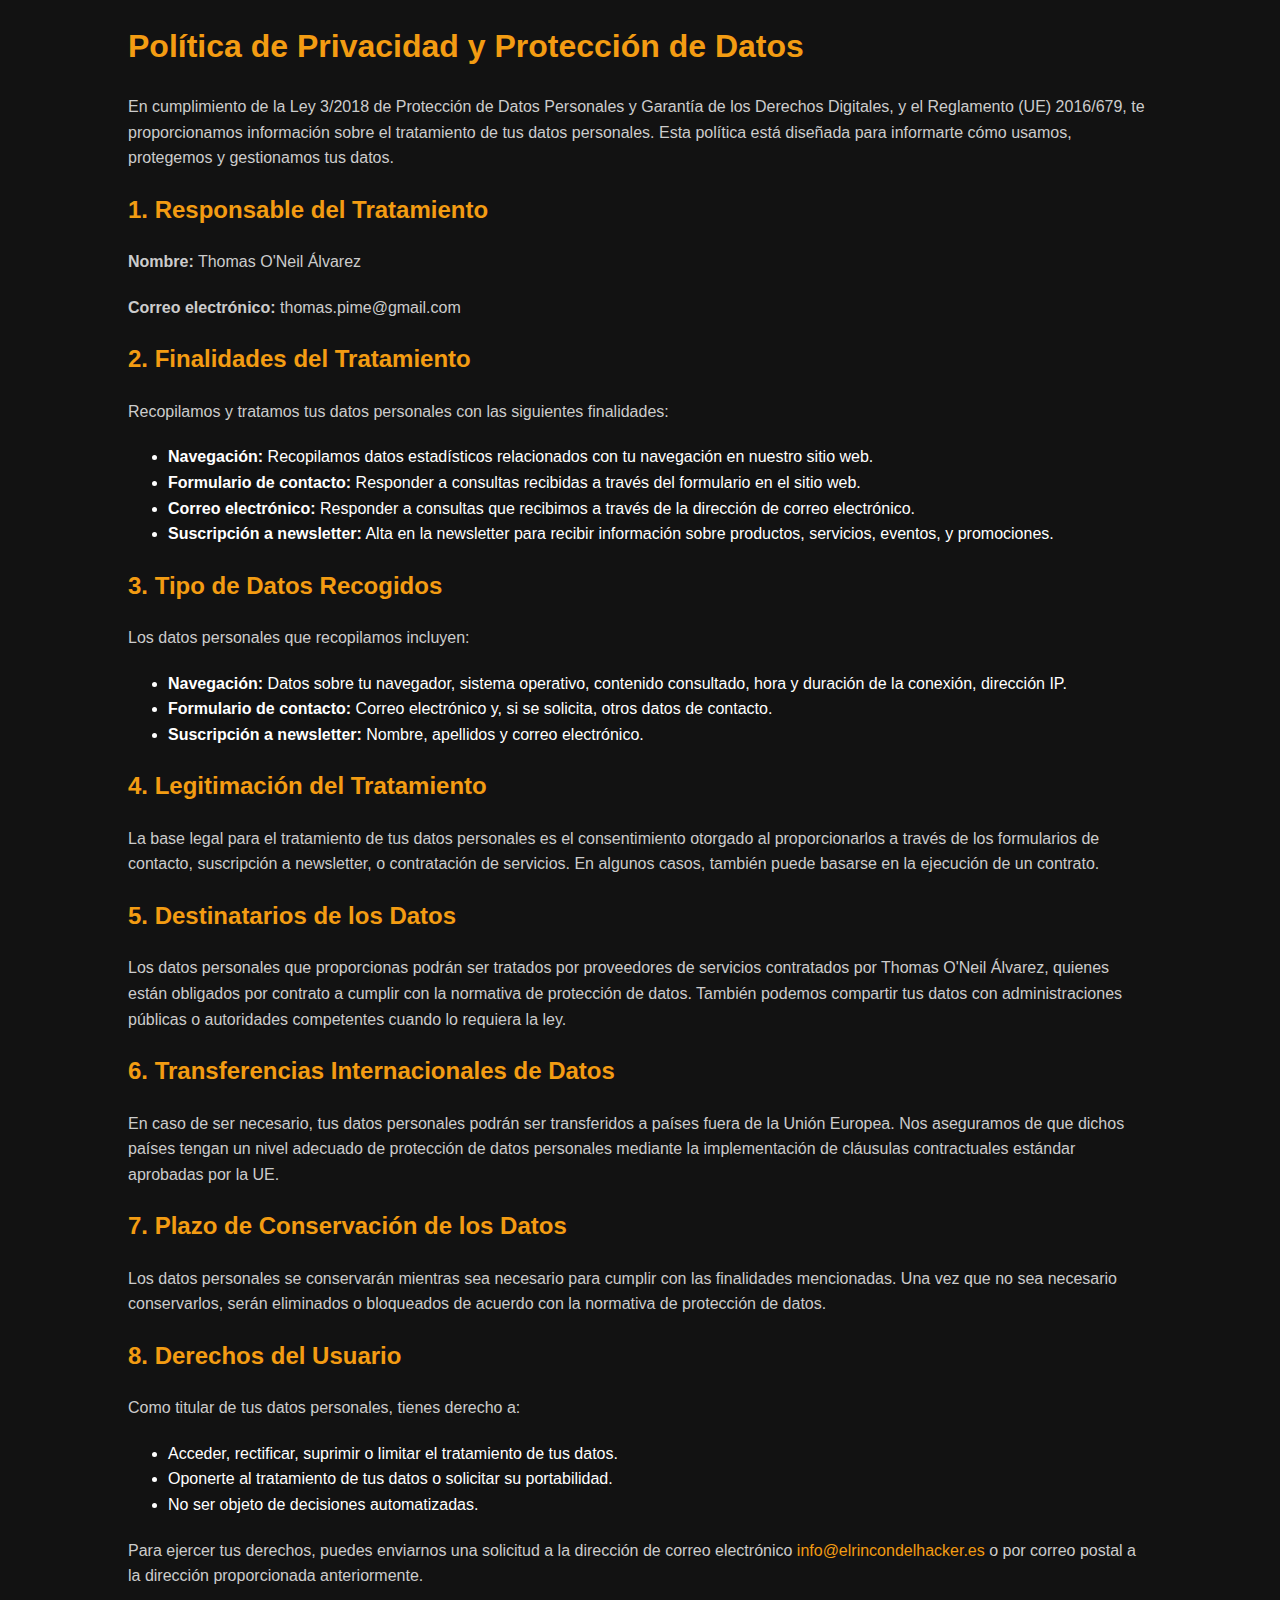
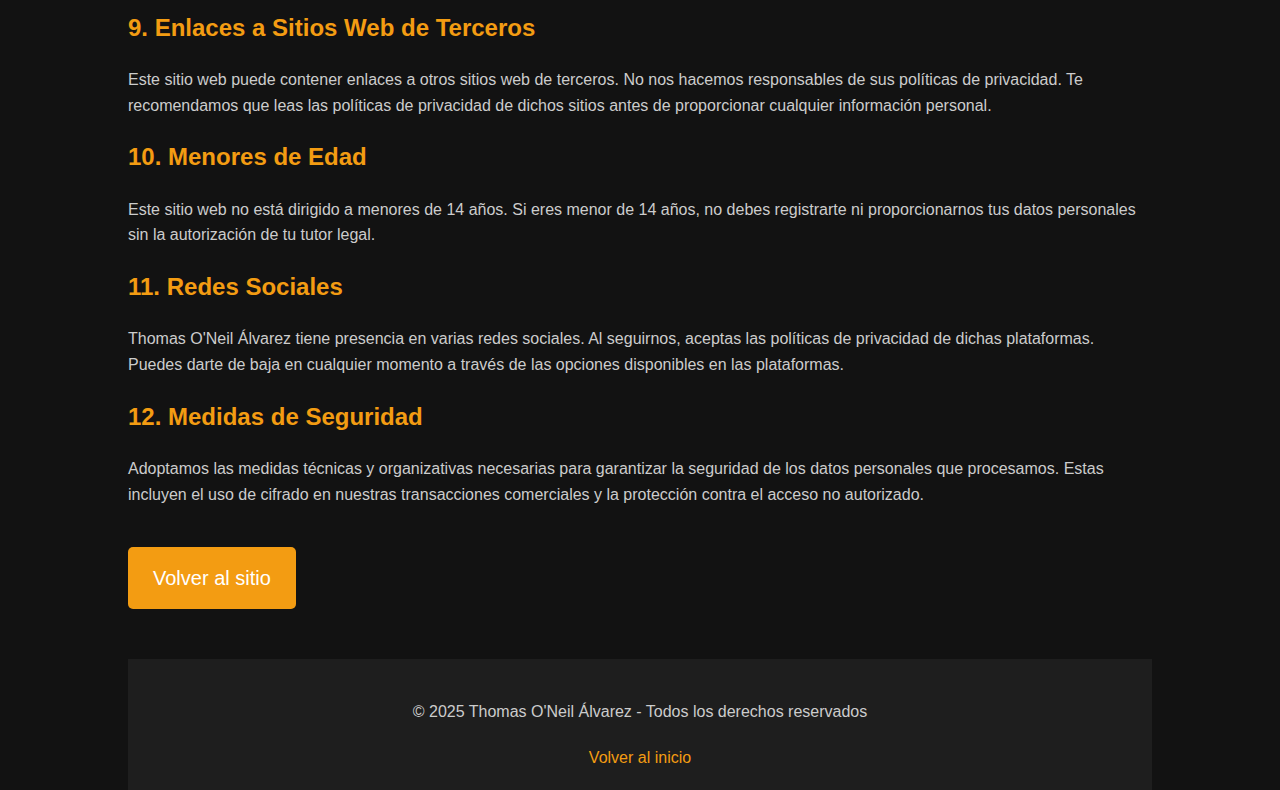
<file: politica.html>
<!DOCTYPE html>
<html lang="es">
<head>
    <meta charset="UTF-8">
    <meta name="viewport" content="width=device-width, initial-scale=1.0">
    <meta name="description" content="Política de privacidad y protección de datos para Thomas O'Neil Álvarez.">
    <title>Política de Privacidad | Thomas O'Neil Álvarez</title>
    <style>
        /* Estilos generales */
        body {
            font-family: Arial, sans-serif;
            background-color: #121212; /* Fondo oscuro */
            color: #fff; /* Texto blanco */
            line-height: 1.6;
            margin: 0;
            padding: 0;
        }

        .container {
            width: 80%;
            margin: 0 auto;
            max-width: 1200px;
        }

        h1, h2 {
            color: #f39c12; /* Naranja brillante */
        }

        h3 {
            margin-top: 20px;
            color: #f39c12;
        }

        p {
            font-size: 1rem;
            color: #ccc; /* Texto gris claro */
            margin: 20px 0;
        }

        .footer-link {
            color: #f39c12;
            text-decoration: none;
            font-size: 1rem;
        }

        .footer-link:hover {
            text-decoration: underline;
        }

        footer {
            background-color: #1e1e1e;
            color: #fff;
            padding: 20px 0;
            text-align: center;
            margin-top: 50px;
        }

        footer p {
            font-size: 1rem;
        }

        .cta-button {
            background-color: #f39c12;
            color: #fff;
            padding: 15px 25px;
            font-size: 1.25rem;
            text-decoration: none;
            border-radius: 5px;
            transition: background-color 0.3s ease, transform 0.3s ease;
            margin-top: 20px;
            display: inline-block;
        }

        .cta-button:hover {
            background-color: #e67e22;
            transform: scale(1.1);
        }
    </style>
</head>
<body>

    <div class="container">
        <header>
            <h1>Política de Privacidad y Protección de Datos</h1>
            <p>En cumplimiento de la Ley 3/2018 de Protección de Datos Personales y Garantía de los Derechos Digitales, y el Reglamento (UE) 2016/679, te proporcionamos información sobre el tratamiento de tus datos personales. Esta política está diseñada para informarte cómo usamos, protegemos y gestionamos tus datos.</p>
        </header>

        <section>
            <h2>1. Responsable del Tratamiento</h2>
            <p><strong>Nombre:</strong> Thomas O'Neil Álvarez</p>
            <p><strong>Correo electrónico:</strong> thomas.pime@gmail.com</p>

            <h2>2. Finalidades del Tratamiento</h2>
            <p>Recopilamos y tratamos tus datos personales con las siguientes finalidades:</p>
            <ul>
                <li><strong>Navegación:</strong> Recopilamos datos estadísticos relacionados con tu navegación en nuestro sitio web.</li>
                <li><strong>Formulario de contacto:</strong> Responder a consultas recibidas a través del formulario en el sitio web.</li>
                <li><strong>Correo electrónico:</strong> Responder a consultas que recibimos a través de la dirección de correo electrónico.</li>
                <li><strong>Suscripción a newsletter:</strong> Alta en la newsletter para recibir información sobre productos, servicios, eventos, y promociones.</li>
            </ul>

            <h2>3. Tipo de Datos Recogidos</h2>
            <p>Los datos personales que recopilamos incluyen:</p>
            <ul>
                <li><strong>Navegación:</strong> Datos sobre tu navegador, sistema operativo, contenido consultado, hora y duración de la conexión, dirección IP.</li>
                <li><strong>Formulario de contacto:</strong> Correo electrónico y, si se solicita, otros datos de contacto.</li>
                <li><strong>Suscripción a newsletter:</strong> Nombre, apellidos y correo electrónico.</li>
            </ul>

            <h2>4. Legitimación del Tratamiento</h2>
            <p>La base legal para el tratamiento de tus datos personales es el consentimiento otorgado al proporcionarlos a través de los formularios de contacto, suscripción a newsletter, o contratación de servicios. En algunos casos, también puede basarse en la ejecución de un contrato.</p>

            <h2>5. Destinatarios de los Datos</h2>
            <p>Los datos personales que proporcionas podrán ser tratados por proveedores de servicios contratados por Thomas O'Neil Álvarez, quienes están obligados por contrato a cumplir con la normativa de protección de datos. También podemos compartir tus datos con administraciones públicas o autoridades competentes cuando lo requiera la ley.</p>

            <h2>6. Transferencias Internacionales de Datos</h2>
            <p>En caso de ser necesario, tus datos personales podrán ser transferidos a países fuera de la Unión Europea. Nos aseguramos de que dichos países tengan un nivel adecuado de protección de datos personales mediante la implementación de cláusulas contractuales estándar aprobadas por la UE.</p>

            <h2>7. Plazo de Conservación de los Datos</h2>
            <p>Los datos personales se conservarán mientras sea necesario para cumplir con las finalidades mencionadas. Una vez que no sea necesario conservarlos, serán eliminados o bloqueados de acuerdo con la normativa de protección de datos.</p>

            <h2>8. Derechos del Usuario</h2>
            <p>Como titular de tus datos personales, tienes derecho a:</p>
            <ul>
                <li>Acceder, rectificar, suprimir o limitar el tratamiento de tus datos.</li>
                <li>Oponerte al tratamiento de tus datos o solicitar su portabilidad.</li>
                <li>No ser objeto de decisiones automatizadas.</li>
            </ul>
            <p>Para ejercer tus derechos, puedes enviarnos una solicitud a la dirección de correo electrónico <a href="mailto:info@elrincondelhacker.es" class="footer-link">info@elrincondelhacker.es</a> o por correo postal a la dirección proporcionada anteriormente.</p>

            <h2>9. Enlaces a Sitios Web de Terceros</h2>
            <p>Este sitio web puede contener enlaces a otros sitios web de terceros. No nos hacemos responsables de sus políticas de privacidad. Te recomendamos que leas las políticas de privacidad de dichos sitios antes de proporcionar cualquier información personal.</p>

            <h2>10. Menores de Edad</h2>
            <p>Este sitio web no está dirigido a menores de 14 años. Si eres menor de 14 años, no debes registrarte ni proporcionarnos tus datos personales sin la autorización de tu tutor legal.</p>

            <h2>11. Redes Sociales</h2>
            <p>Thomas O'Neil Álvarez tiene presencia en varias redes sociales. Al seguirnos, aceptas las políticas de privacidad de dichas plataformas. Puedes darte de baja en cualquier momento a través de las opciones disponibles en las plataformas.</p>

            <h2>12. Medidas de Seguridad</h2>
            <p>Adoptamos las medidas técnicas y organizativas necesarias para garantizar la seguridad de los datos personales que procesamos. Estas incluyen el uso de cifrado en nuestras transacciones comerciales y la protección contra el acceso no autorizado.</p>

            <a href="index.html" class="cta-button">Volver al sitio</a>
        </section>

        <footer>
            <p>&copy; 2025 Thomas O'Neil Álvarez - Todos los derechos reservados</p>
            <a href="index.html" class="footer-link">Volver al inicio</a>
        </footer>
    </div>

</body>
</html>
</file>
